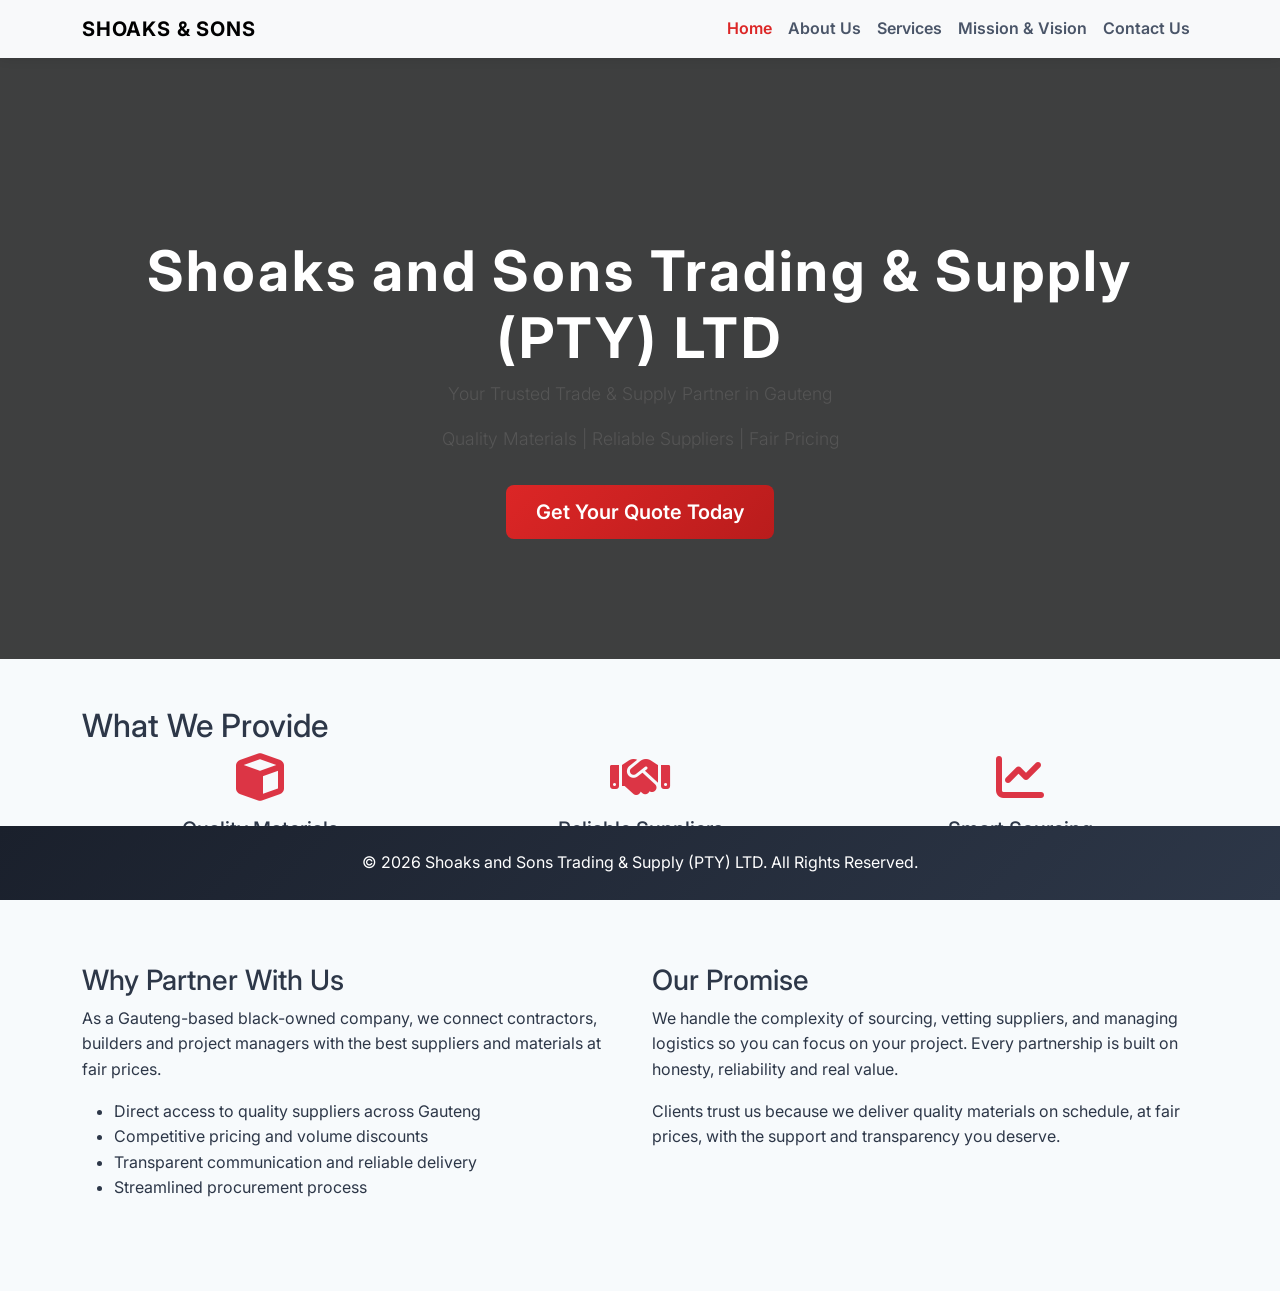
<file: index.html>
<!DOCTYPE html>
<html lang="en">
<head>
  <meta charset="UTF-8">
  <meta name="viewport" content="width=device-width, initial-scale=1.0">
  <title>Shoaks and Sons Trading & Supply (PTY) LTD</title>
  <link href="https://cdn.jsdelivr.net/npm/bootstrap@5.3.3/dist/css/bootstrap.min.css" rel="stylesheet">
  <link href="https://cdnjs.cloudflare.com/ajax/libs/font-awesome/6.5.0/css/all.min.css" rel="stylesheet">
  <link rel="stylesheet" href="styles.css">
</head>
<body>

  <!-- Navigation -->
  <nav class="navbar navbar-expand-lg navbar-light bg-light sticky-top">
    <div class="container">
      <a class="navbar-brand fw-bold" href="index.html">SHOAKS & SONS</a>
      <button class="navbar-toggler" type="button" data-bs-toggle="collapse" data-bs-target="#navbarNav">
        <span class="navbar-toggler-icon"></span>
      </button>
      <div class="collapse navbar-collapse" id="navbarNav">
        <ul class="navbar-nav ms-auto">
          <li class="nav-item"><a class="nav-link" href="index.html">Home</a></li>
          <li class="nav-item"><a class="nav-link" href="about.html">About Us</a></li>
          <li class="nav-item"><a class="nav-link" href="services.html">Services</a></li>
          <li class="nav-item"><a class="nav-link" href="missions.html">Mission & Vision</a></li>
          <li class="nav-item"><a class="nav-link" href="contact.html">Contact Us</a></li>
        </ul>
      </div>
    </div>
  </nav>

  <!-- Hero Section -->
  <section class="hero text-center">
    <div class="container">
      <h1 class="display-4 fw-bold">Shoaks and Sons Trading & Supply (PTY) LTD</h1>
      <p class="lead">Your Trusted Trade & Supply Partner in Gauteng</p>
      <p class="lead">Quality Materials | Reliable Suppliers | Fair Pricing</p>
      <a href="contact.html" class="btn btn-danger btn-lg mt-3">Get Your Quote Today</a>
    </div>
  </section>

  <div class="container py-5">
    <h2 class="section-title">What We Provide</h2>
    <div class="row gy-4 text-center">
      <div class="col-md-4">
        <i class="fas fa-cube fa-3x mb-3 text-danger"></i>
        <div class="feature-card">
          <h5>Quality Materials</h5>
        <p>Access to trusted suppliers and premium-grade building materials for all project needs.</p>
        </div>
      </div>
      <div class="col-md-4">
        <i class="fas fa-handshake fa-3x mb-3 text-danger"></i>
        <div class="feature-card">
          <h5>Reliable Suppliers</h5>
        <p>Vetted partners who deliver on time, every time, with consistent quality and service.</p>
        </div>
      </div>
      <div class="col-md-4">
        <i class="fas fa-chart-line fa-3x mb-3 text-danger"></i>
        <div class="feature-card">
          <h5>Smart Sourcing</h5>
        <p>Expert guidance on procurement, competitive pricing and supply chain solutions.</p>
        </div>
      </div>
    </div>

    <div class="row mt-5">
      <div class="col-lg-6">
        <h3>Why Partner With Us</h3>
        <p>As a Gauteng-based black-owned company, we connect contractors, builders and project managers with the best suppliers and materials at fair prices.</p>
        <ul>
          <li>Direct access to quality suppliers across Gauteng</li>
          <li>Competitive pricing and volume discounts</li>
          <li>Transparent communication and reliable delivery</li>
          <li>Streamlined procurement process</li>
    <br>
        </ul>
      </div>
      <div class="col-lg-6">
        <h3>Our Promise</h3>
        <p>We handle the complexity of sourcing, vetting suppliers, and managing logistics so you can focus on your project. Every partnership is built on honesty, reliability and real value.</p>
        <p>Clients trust us because we deliver quality materials on schedule, at fair prices, with the support and transparency you deserve.</p>
      </div>
    </div>
  </div>

  <footer class="bg-dark text-white py-4 text-center">
    <p>&copy; <span class="footer-year"></span> Shoaks and Sons Trading & Supply (PTY) LTD. All Rights Reserved.</p>
  </footer>

  <script src="https://cdn.jsdelivr.net/npm/bootstrap@5.3.3/dist/js/bootstrap.bundle.min.js"></script>
  <script src="script.js"></script>
</body>
</html>
</file>
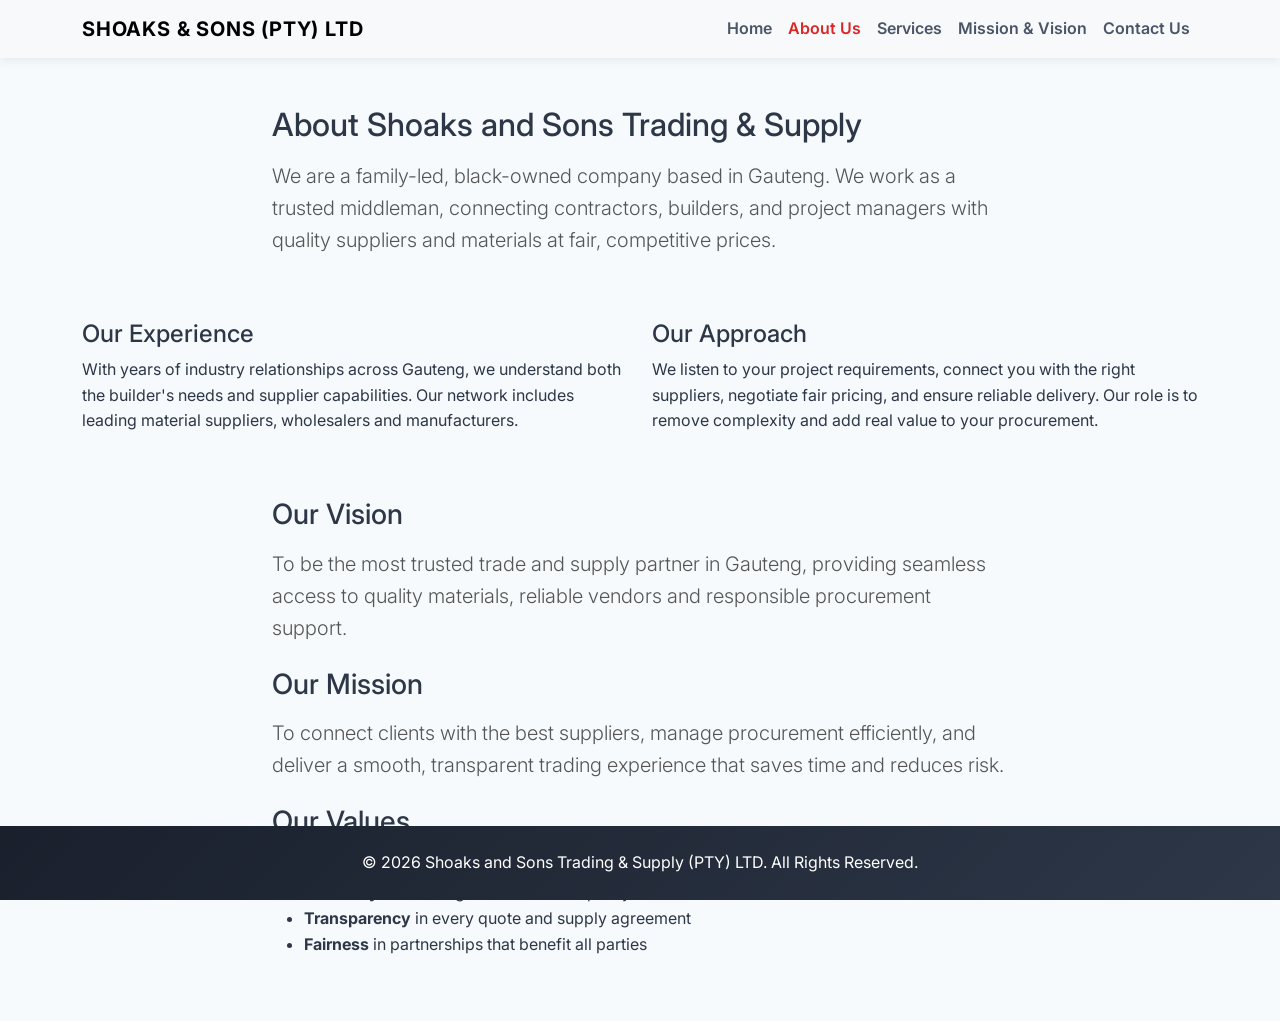
<file: about.html>
<!DOCTYPE html>
<html lang="en">
<head>
  <meta charset="UTF-8">
  <meta name="viewport" content="width=device-width, initial-scale=1.0">
  <title>About Us - Shoaks and Sons</title>
  <link href="https://cdn.jsdelivr.net/npm/bootstrap@5.3.3/dist/css/bootstrap.min.css" rel="stylesheet">
  <link href="https://cdnjs.cloudflare.com/ajax/libs/font-awesome/6.5.0/css/all.min.css" rel="stylesheet">
  <link rel="stylesheet" href="styles.css">
</head>
<body>
  <nav class="navbar navbar-expand-lg navbar-light bg-light sticky-top">
    <div class="container">
      <a class="navbar-brand fw-bold" href="index.html">SHOAKS & SONS (PTY) LTD</a>
      <button class="navbar-toggler" type="button" data-bs-toggle="collapse" data-bs-target="#navbarNav">
        <span class="navbar-toggler-icon"></span>
      </button>
      <div class="collapse navbar-collapse" id="navbarNav">
        <ul class="navbar-nav ms-auto">
          <li class="nav-item"><a class="nav-link" href="index.html">Home</a></li>
          <li class="nav-item"><a class="nav-link" href="about.html">About Us</a></li>
          <li class="nav-item"><a class="nav-link" href="services.html">Services</a></li>
          <li class="nav-item"><a class="nav-link" href="missions.html">Mission & Vision</a></li>
          <li class="nav-item"><a class="nav-link" href="contact.html">Contact Us</a></li>
        </ul>
      </div>
    </div>
  </nav>

  <div class="container py-5 animate-on-scroll">
    <div class="row mb-5">
      <div class="col-lg-8 mx-auto">
        <h2 class="mb-3">About Shoaks and Sons Trading & Supply</h2>
        <p class="lead">We are a family-led, black-owned company based in Gauteng. We work as a trusted middleman, connecting contractors, builders, and project managers with quality suppliers and materials at fair, competitive prices.</p>
      </div>
    </div>
    
    <div class="row g-4 mb-5">
      <div class="col-md-6">
        <div class="info-box">
          <h4>Our Experience</h4>
          <p>With years of industry relationships across Gauteng, we understand both the builder's needs and supplier capabilities. Our network includes leading material suppliers, wholesalers and manufacturers.</p>
        </div>
      </div>
      <div class="col-md-6">
        <div class="info-box">
          <h4>Our Approach</h4>
          <p>We listen to your project requirements, connect you with the right suppliers, negotiate fair pricing, and ensure reliable delivery. Our role is to remove complexity and add real value to your procurement.</p>
        </div>
      </div>
    </div>

    <div class="row mt-5">
      <div class="col-lg-8 mx-auto">
        <h3 class="mb-3">Our Vision</h3>
        <p class="lead mb-4">To be the most trusted trade and supply partner in Gauteng, providing seamless access to quality materials, reliable vendors and responsible procurement support.</p>
    
        <h3 class="mb-3">Our Mission</h3>
        <p class="lead mb-4">To connect clients with the best suppliers, manage procurement efficiently, and deliver a smooth, transparent trading experience that saves time and reduces risk.</p>

        <h3 class="mb-3">Our Values</h3>
    <ul>
          <li><strong>Integrity</strong> in pricing, supplier selection and all business dealings</li>
          <li><strong>Reliability</strong> in sourcing and consistent quality materials</li>
          <li><strong>Transparency</strong> in every quote and supply agreement</li>
          <li><strong>Fairness</strong> in partnerships that benefit all parties</li>
    </ul>
      </div>
    </div>
  </div>

  <footer class="bg-dark text-white py-4 text-center">
    <p>&copy; <span class="footer-year"></span> Shoaks and Sons Trading & Supply (PTY) LTD. All Rights Reserved.</p>
  </footer>

  <script src="https://cdn.jsdelivr.net/npm/bootstrap@5.3.3/dist/js/bootstrap.bundle.min.js"></script>
  <script src="script.js"></script>
</body>
</html>
</file>
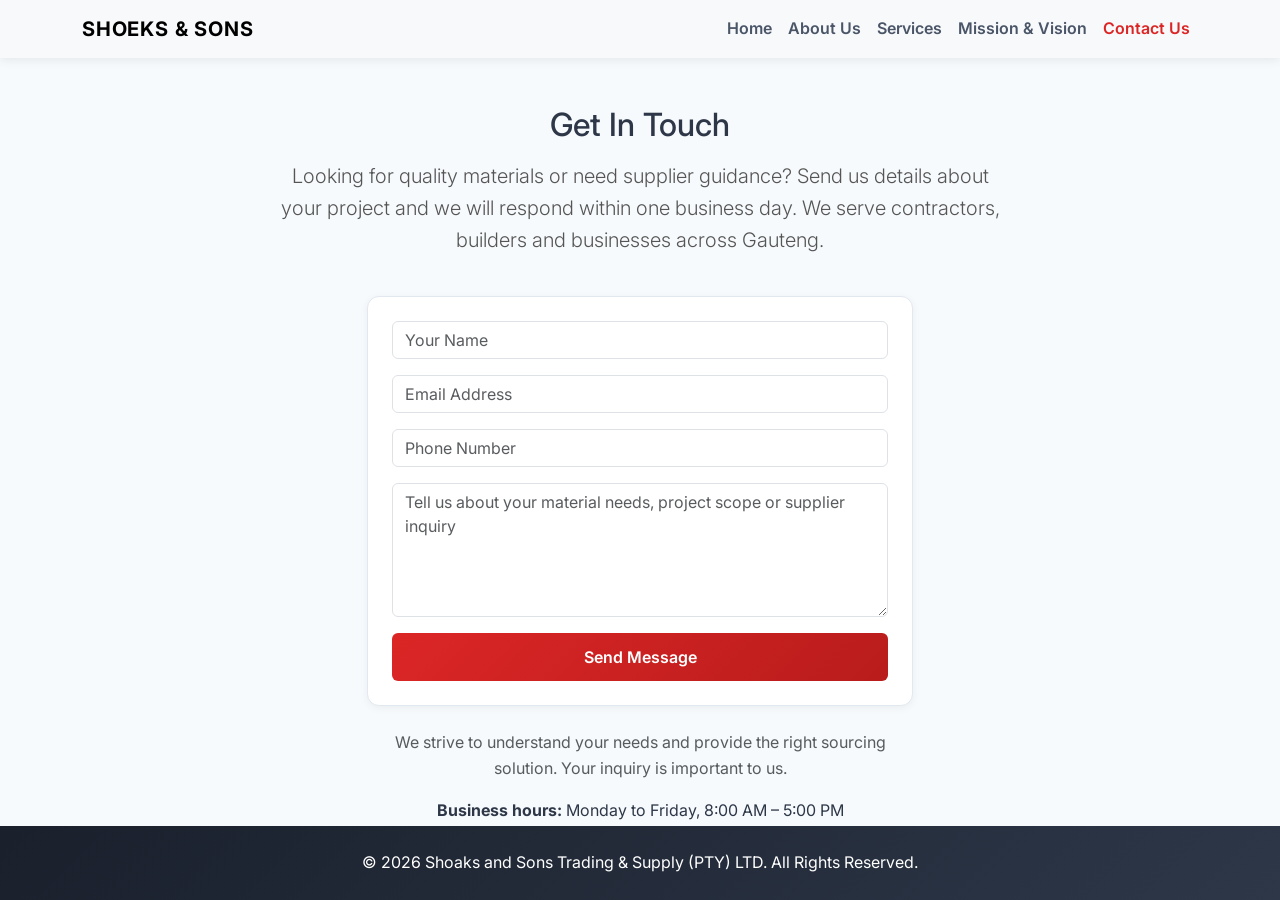
<file: contact.html>
<!DOCTYPE html>
<html lang="en">
<head>
  <meta charset="UTF-8">
  <meta name="viewport" content="width=device-width, initial-scale=1.0">
  <title>Contact Us - Shoaks and Sons</title>
  <link href="https://cdn.jsdelivr.net/npm/bootstrap@5.3.3/dist/css/bootstrap.min.css" rel="stylesheet">
  <link rel="stylesheet" href="styles.css">
</head>
<body>
  <nav class="navbar navbar-expand-lg navbar-light bg-light sticky-top">
    <div class="container">
      <a class="navbar-brand fw-bold" href="index.html">SHOEKS & SONS</a>
      <button class="navbar-toggler" type="button" data-bs-toggle="collapse" data-bs-target="#navbarNav">
        <span class="navbar-toggler-icon"></span>
      </button>
      <div class="collapse navbar-collapse" id="navbarNav">
        <ul class="navbar-nav ms-auto">
          <li class="nav-item"><a class="nav-link" href="index.html">Home</a></li>
          <li class="nav-item"><a class="nav-link" href="about.html">About Us</a></li>
          <li class="nav-item"><a class="nav-link" href="services.html">Services</a></li>
          <li class="nav-item"><a class="nav-link" href="missions.html">Mission & Vision</a></li>
          <li class="nav-item"><a class="nav-link" href="contact.html">Contact Us</a></li>
        </ul>
      </div>
    </div>
  </nav>

  <div class="container py-5 animate-on-scroll">
    <div class="row mb-4">
      <div class="col-lg-8 mx-auto text-center">
        <h2 class="mb-3">Get In Touch</h2>
        <p class="lead">Looking for quality materials or need supplier guidance? Send us details about your project and we will respond within one business day. We serve contractors, builders and businesses across Gauteng.</p>
      </div>
    </div>
    
    <div class="row justify-content-center">
      <div class="col-md-6">
        <form class="p-4" action="https://formsubmit.co/jacobmoshoadiba@yahoo.co.za" method="POST" style="background: white; border-radius: 12px; box-shadow: 0 2px 8px rgba(0,0,0,0.05); border: 1px solid #e2e8f0;">
          <input type="hidden" name="_subject" value="New website enquiry">
          <input type="hidden" name="_captcha" value="false">
          <div class="mb-3"><input type="text" class="form-control" name="name" placeholder="Your Name" required></div>
          <div class="mb-3"><input type="email" class="form-control" name="email" placeholder="Email Address" required></div>
          <div class="mb-3"><input type="tel" class="form-control" name="phone" placeholder="Phone Number"></div>
          <div class="mb-3"><textarea class="form-control" name="message" rows="5" placeholder="Tell us about your material needs, project scope or supplier inquiry" required></textarea></div>
          <button type="submit" class="btn btn-danger w-100">Send Message</button>
        </form>
        <div class="mt-4 text-center">
          <p class="text-muted">We strive to understand your needs and provide the right sourcing solution. Your inquiry is important to us.</p>
          <p><strong>Business hours:</strong> Monday to Friday, 8:00 AM – 5:00 PM</p>
        </div>
      </div>
    </div>
  </div>

  <footer class="bg-dark text-white py-4 text-center">
    <p>&copy; <span class="footer-year"></span> Shoaks and Sons Trading & Supply (PTY) LTD. All Rights Reserved.</p>
  </footer>

  <script src="https://cdn.jsdelivr.net/npm/bootstrap@5.3.3/dist/js/bootstrap.bundle.min.js"></script>
  <script src="script.js"></script>
</body>
</html>
</file>
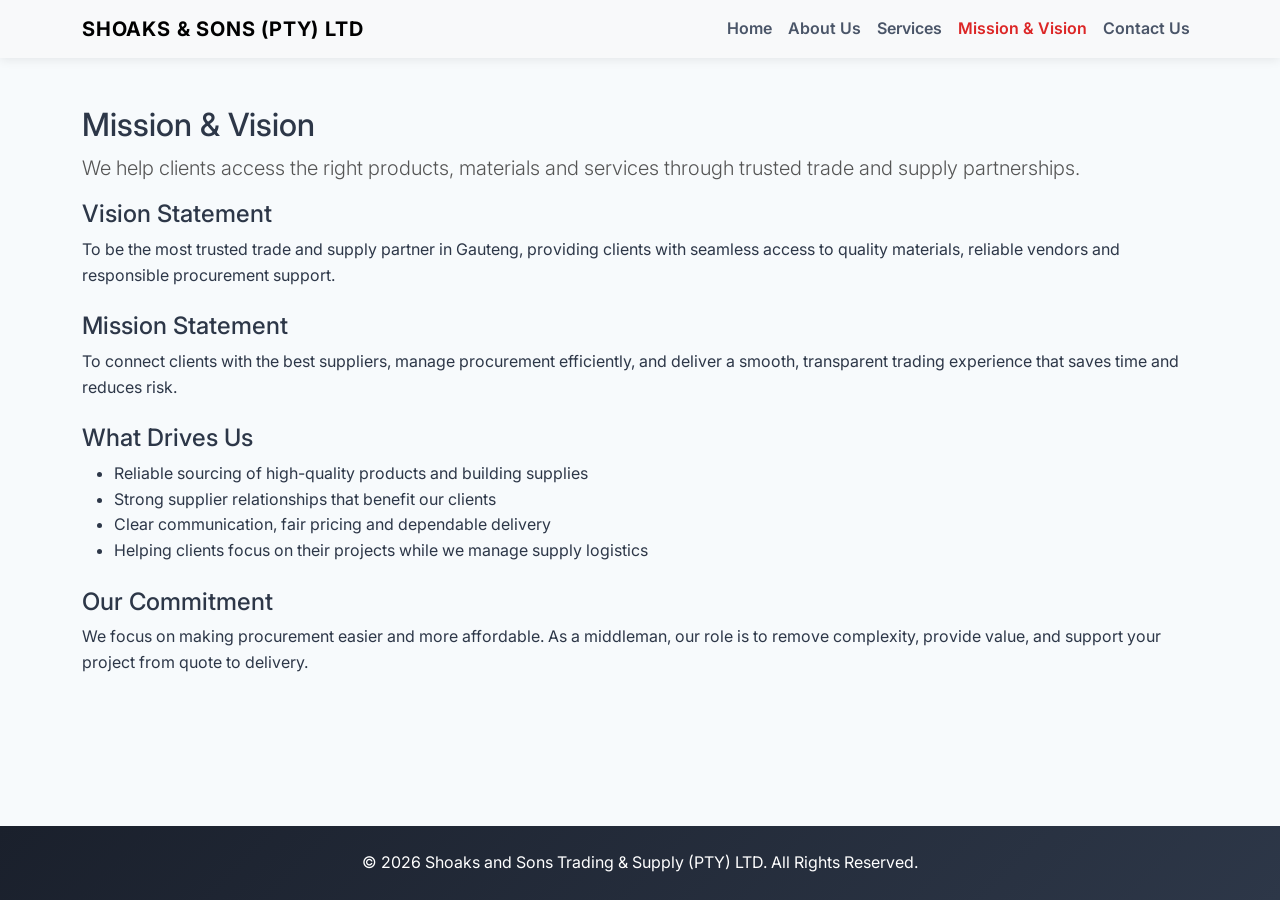
<file: missions.html>
<!DOCTYPE html>
<html lang="en">
<head>
  <meta charset="UTF-8">
  <meta name="viewport" content="width=device-width, initial-scale=1.0">
  <title>Mission & Vision - ShoAks and Sons (PTY) LTD</title>
  <link href="https://cdn.jsdelivr.net/npm/bootstrap@5.3.3/dist/css/bootstrap.min.css" rel="stylesheet">
  <link rel="stylesheet" href="styles.css">
</head>
<body>
  <nav class="navbar navbar-expand-lg navbar-light bg-light sticky-top">
    <div class="container">
      <a class="navbar-brand fw-bold" href="index.html">SHOAKS & SONS (PTY) LTD</a>
      <button class="navbar-toggler" type="button" data-bs-toggle="collapse" data-bs-target="#navbarNav">
        <span class="navbar-toggler-icon"></span>
      </button>
      <div class="collapse navbar-collapse" id="navbarNav">
        <ul class="navbar-nav ms-auto">
          <li class="nav-item"><a class="nav-link" href="index.html">Home</a></li>
          <li class="nav-item"><a class="nav-link" href="about.html">About Us</a></li>
          <li class="nav-item"><a class="nav-link" href="services.html">Services</a></li>
          <li class="nav-item"><a class="nav-link" href="missions.html">Mission & Vision</a></li>
          <li class="nav-item"><a class="nav-link" href="contact.html">Contact Us</a></li>
        </ul>
      </div>
    </div>
  </nav>

  <div class="container py-5 animate-on-scroll">
    <h2>Mission & Vision</h2>
    <p class="lead">We help clients access the right products, materials and services through trusted trade and supply partnerships.</p>

    <h4>Vision Statement</h4>
    <p>To be the most trusted trade and supply partner in Gauteng, providing clients with seamless access to quality materials, reliable vendors and responsible procurement support.</p>

    <h4 class="mt-4">Mission Statement</h4>
    <p>To connect clients with the best suppliers, manage procurement efficiently, and deliver a smooth, transparent trading experience that saves time and reduces risk.</p>

    <h4 class="mt-4">What Drives Us</h4>
    <ul>
      <li>Reliable sourcing of high-quality products and building supplies</li>
      <li>Strong supplier relationships that benefit our clients</li>
      <li>Clear communication, fair pricing and dependable delivery</li>
      <li>Helping clients focus on their projects while we manage supply logistics</li>
    </ul>

    <h4 class="mt-4">Our Commitment</h4>
    <p>We focus on making procurement easier and more affordable. As a middleman, our role is to remove complexity, provide value, and support your project from quote to delivery.</p>
  </div>

  <footer class="bg-dark text-white py-4 text-center">
    <p>&copy; <span class="footer-year"></span> Shoaks and Sons Trading & Supply (PTY) LTD. All Rights Reserved.</p>
  </footer>

  <script src="https://cdn.jsdelivr.net/npm/bootstrap@5.3.3/dist/js/bootstrap.bundle.min.js"></script>
  <script src="script.js"></script>
</body>
</html>
</file>
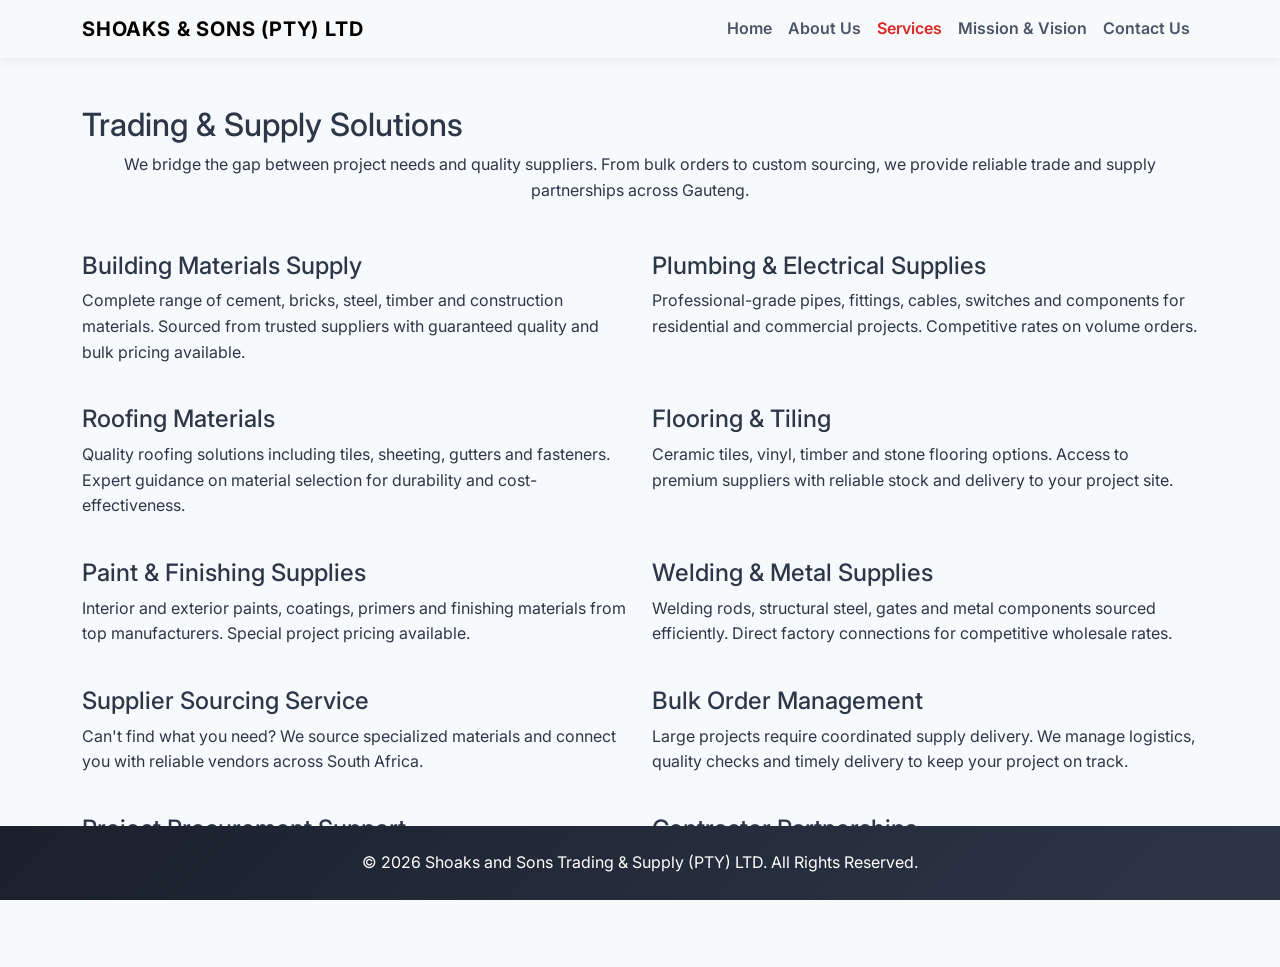
<file: services.html>
<!DOCTYPE html>
<html lang="en">
<head>
  <meta charset="UTF-8">
  <meta name="viewport" content="width=device-width, initial-scale=1.0">
  <title>Our Services - Shoaks and Sons (PTY) LTD</title>
  <link href="https://cdn.jsdelivr.net/npm/bootstrap@5.3.3/dist/css/bootstrap.min.css" rel="stylesheet">
  <link rel="stylesheet" href="styles.css">
</head>
<body>
  <nav class="navbar navbar-expand-lg navbar-light bg-light sticky-top">
    <div class="container">
      <a class="navbar-brand fw-bold" href="index.html">SHOAKS & SONS (PTY) LTD</a>
      <button class="navbar-toggler" type="button" data-bs-toggle="collapse" data-bs-target="#navbarNav">
        <span class="navbar-toggler-icon"></span>
      </button>
      <div class="collapse navbar-collapse" id="navbarNav">
        <ul class="navbar-nav ms-auto">
          <li class="nav-item"><a class="nav-link" href="index.html">Home</a></li>
          <li class="nav-item"><a class="nav-link" href="about.html">About Us</a></li>
          <li class="nav-item"><a class="nav-link" href="services.html">Services</a></li>
          <li class="nav-item"><a class="nav-link" href="missions.html">Mission & Vision</a></li>
          <li class="nav-item"><a class="nav-link" href="contact.html">Contact Us</a></li>
        </ul>
      </div>
    </div>
  </nav>

  <div class="container py-5 animate-on-scroll">
    <h2 class="section-title">Trading & Supply Solutions</h2>
    <p class="text-center mb-5">We bridge the gap between project needs and quality suppliers. From bulk orders to custom sourcing, we provide reliable trade and supply partnerships across Gauteng.</p>

    <div class="row gy-4">
      <div class="col-lg-6">
        <div class="feature-card">
          <h4>Building Materials Supply</h4>
        <p>Complete range of cement, bricks, steel, timber and construction materials. Sourced from trusted suppliers with guaranteed quality and bulk pricing available.</p>
        </div>
      </div>
      <div class="col-lg-6">
        <div class="feature-card">
          <h4>Plumbing & Electrical Supplies</h4>
        <p>Professional-grade pipes, fittings, cables, switches and components for residential and commercial projects. Competitive rates on volume orders.</p>
        </div>
      </div>
      <div class="col-lg-6">
        <div class="feature-card">
          <h4>Roofing Materials</h4>
        <p>Quality roofing solutions including tiles, sheeting, gutters and fasteners. Expert guidance on material selection for durability and cost-effectiveness.</p>
        </div>
      </div>
      <div class="col-lg-6">
        <div class="feature-card">
          <h4>Flooring & Tiling</h4>
        <p>Ceramic tiles, vinyl, timber and stone flooring options. Access to premium suppliers with reliable stock and delivery to your project site.</p>
        </div>
      </div>
      <div class="col-lg-6">
        <div class="feature-card">
          <h4>Paint & Finishing Supplies</h4>
        <p>Interior and exterior paints, coatings, primers and finishing materials from top manufacturers. Special project pricing available.</p>
        </div>
      </div>
      <div class="col-lg-6">
        <div class="feature-card">
          <h4>Welding & Metal Supplies</h4>
        <p>Welding rods, structural steel, gates and metal components sourced efficiently. Direct factory connections for competitive wholesale rates.</p>
        </div>
      </div>
      <div class="col-lg-6">
        <div class="feature-card">
          <h4>Supplier Sourcing Service</h4>
        <p>Can't find what you need? We source specialized materials and connect you with reliable vendors across South Africa.</p>
        </div>
      </div>
      <div class="col-lg-6">
        <div class="feature-card">
          <h4>Bulk Order Management</h4>
        <p>Large projects require coordinated supply delivery. We manage logistics, quality checks and timely delivery to keep your project on track.</p>
        </div>
      </div>
      <div class="col-lg-6">
        <div class="feature-card">
          <h4>Project Procurement Support</h4>
        <p>Need help estimating materials or planning supply budgets? Our team advises on quantities, alternatives and cost-saving options.</p>
        </div>
      </div>
      <div class="col-lg-6">
        <div class="feature-card">
          <h4>Contractor Partnerships</h4>
        <p>Preferred pricing and account terms for contractors, builders and property management companies working regularly with us.</p>
        </div>
      </div>
    </div>
  </div>

  <footer class="bg-dark text-white py-4 text-center">
    <p>&copy; <span class="footer-year"></span> Shoaks and Sons Trading & Supply (PTY) LTD. All Rights Reserved.</p>
  </footer>

  <script src="https://cdn.jsdelivr.net/npm/bootstrap@5.3.3/dist/js/bootstrap.bundle.min.js"></script>
  <script src="script.js"></script>
</body>
</html>
</file>
<file: styles.css>
/* styles.css */
@import url('https://fonts.googleapis.com/css2?family=Inter:wght@400;500;600;700&family=Poppins:wght@600;700&display=swap');
* {
    margin: 0;
    padding: 0;
    box-sizing: border-box;
}

body {
    font-family: 'Inter', sans-serif;
    line-height: 1.6;
    color: #2d3748;
    background: #f7fafc;
}

.navbar {
    box-shadow: 0 2px 10px rgba(0,0,0,0.08);
}

.navbar-brand {
    font-weight: 700;
    letter-spacing: 0.04em;
}

.nav-link {
    color: #4a5568 !important;
    font-weight: 600;
}

.nav-link:hover,
.nav-link.active {
    color: #dc2626 !important;
}

.hero {
    background: linear-gradient(rgba(0,0,0,0.75), rgba(0,0,0,0.75)), 
                url('https://images.unsplash.com/photo-1621905252507-b35492cc74b4') center/cover no-repeat;
    color: white;
    padding: 180px 0 120px;
    text-align: center;
}

.hero h1 {
    letter-spacing: 0.05em;
}

.hero p {
    font-size: 1.1rem;
}

.page-title {
    font-weight: 700;
    margin-bottom: 1rem;
}

.section-heading {
    margin-bottom: 1rem;
    color: #222;
}

.lead {
    color: #555;
}

.btn-danger {
    background: linear-gradient(135deg, #dc2626, #b91c1c);
    border: none;
    padding: 12px 30px;
    font-weight: 600;
}

.btn-danger:hover {
    background: linear-gradient(135deg, #b91c1c, #991b1b);
    transform: translateY(-2px);
    box-shadow: 0 10px 20px rgba(220, 38, 38, 0.25);
}

.service-card {
    transition: all 0.3s ease;
    border: none;
    box-shadow: 0 5px 15px rgba(0,0,0,0.08);
}

.service-card:hover {
    transform: translateY(-10px);
    box-shadow: 0 15px 30px rgba(192, 57, 43, 0.15);
}

.card, .contact-form {
    border-radius: 14px;
}

footer {
    background: linear-gradient(135deg, #1a202c, #2d3748);
    color: #ddd;
    position: fixed;
    bottom: 0;
    width: 100%;
}

footer p {
    margin-bottom: 0;
}

.list-group-item {
    border-left: 4px solid #dc2626;
    margin-bottom: 8px;
    border-radius: 0 8px 8px 0;
}

.contact-form .form-control {
    border-radius: 8px;
}

.highlight {
    color: #c0392b;
    font-weight: 700;
}

.animate-on-scroll {
    opacity: 0;
    transform: translateY(20px);
    transition: all 0.6s ease;
}

.animate-on-scroll.visible {
    opacity: 1;
    transform: translateY(0);
}

@media (max-width: 768px) {
    .hero {
        padding: 120px 0 80px;
    }
}
</file>
